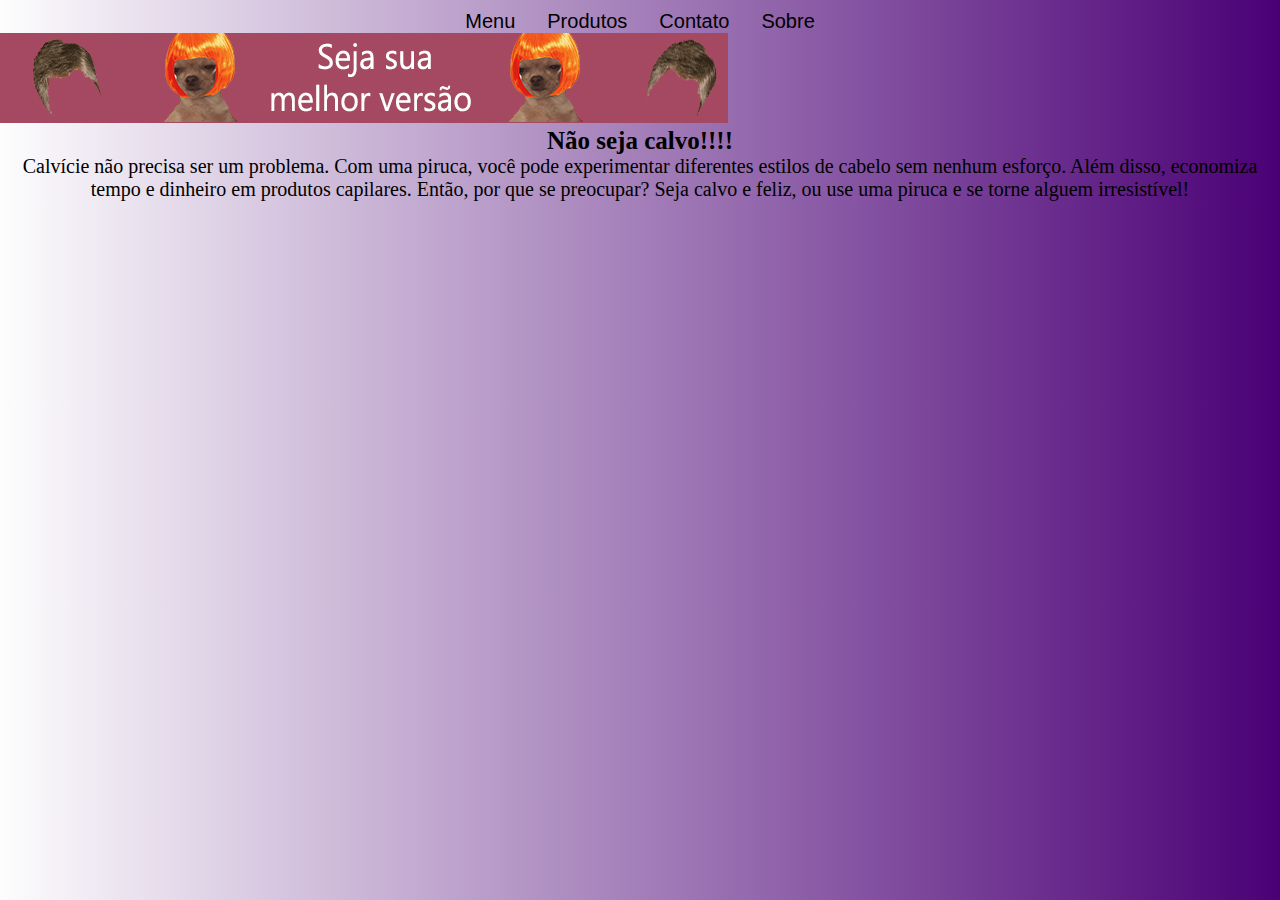
<file: checkpoint2/index.html>
<!DOCTYPE html>
<html lang="pt-br">
<head>
    <meta charset="UTF-8">
    <meta http-equiv="X-UA-Compatible" content="IE=edge">
    <meta name="viewport" content="width=device-width, initial-scale=1.0">
    <title>Cebelos</title>
    <link rel="stylesheet" href="style.css">
</head>
<body>
    
    <div class="menu">
        <ul>
            <li><a href="index.html">Menu</a></li>
            <li><a href="Produtos.html">Produtos</a></li>
            <li><a href="Contato.html">Contato</a></li>
            <li><a href="Sobre.html">Sobre</a></li>
    </div>
        <img src="img/banner calvo.jpg">
        <h1 id="Principal">Não seja calvo!!!!</h1>
        <p>Calvície não precisa ser um problema. Com uma piruca, você pode experimentar diferentes estilos de cabelo sem nenhum esforço. Além disso, 
            economiza tempo e dinheiro em produtos capilares. Então, por que se preocupar? Seja calvo e feliz, ou use uma piruca e se torne alguem irresistível!</p>

</body>
</html>
</file>
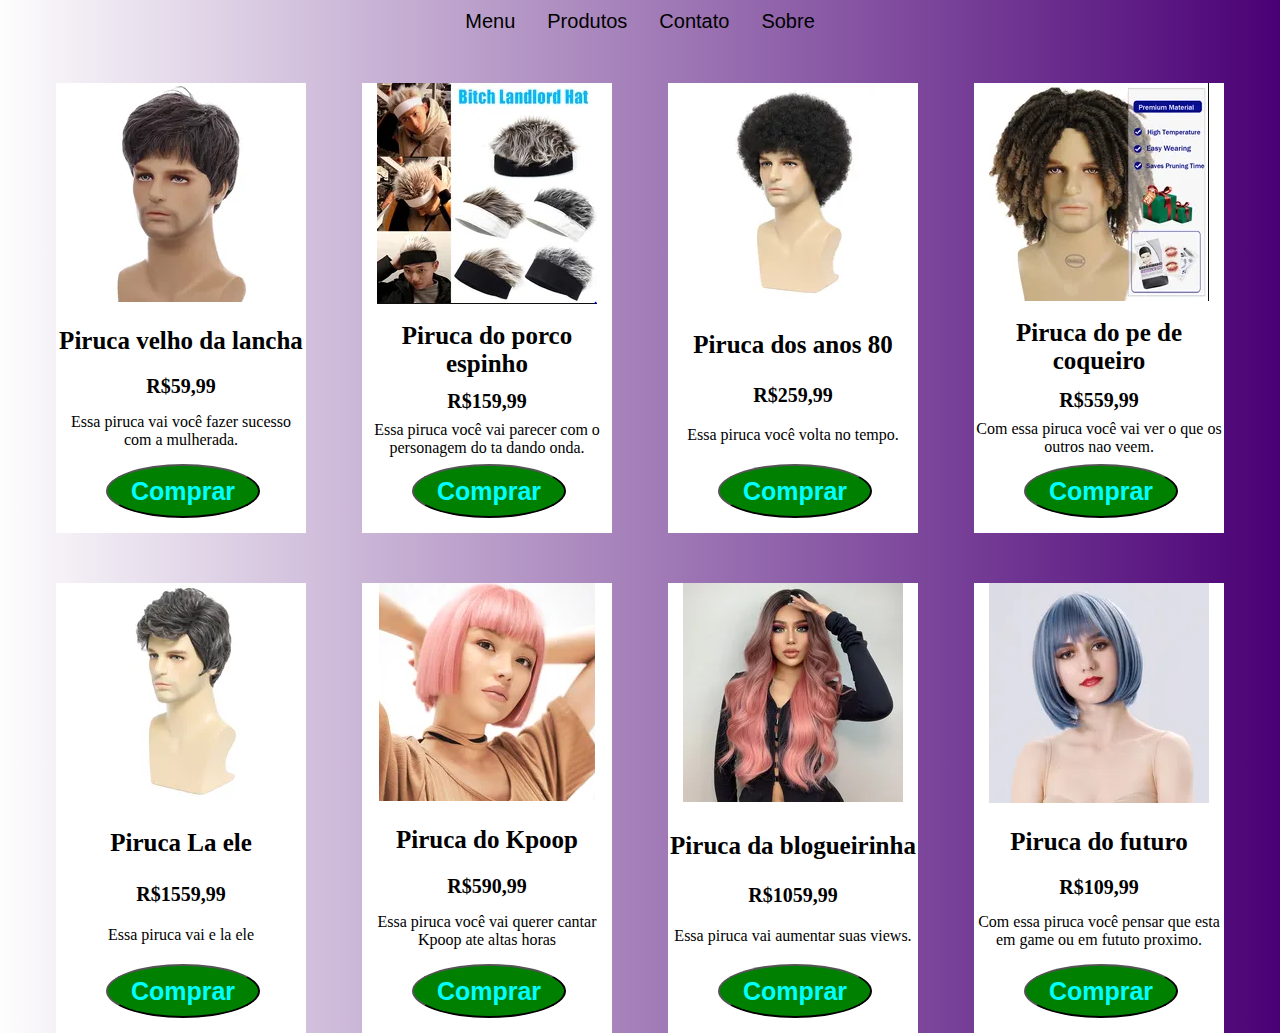
<file: checkpoint2/Produtos.html>
<!DOCTYPE html>
<html lang="pt-br">
<head>
    <meta charset="UTF-8">
    <meta http-equiv="X-UA-Compatible" content="IE=edge">
    <meta name="viewport" content="width=device-width, initial-scale=1.0">
    <title>Cebelos</title>
    <link rel="stylesheet" href="style.css">
</head>
<body>
    
        
    <div class="menu">
        <ul>
            <li><a href="index.html">Menu</a></li>
            <li><a href="Produtos.html">Produtos</a></li>
            <li><a href="Contato.html">Contato</a></li>
            <li><a href="Sobre.html">Sobre</a></li>
        </ul>
    </div>

    <div class="container">
        <div class="produtos">
            <img src="img/cab01.PNG" alt="Cabelo velho da lancha">
            <h1 class="Nome">Piruca velho da lancha</h1>
            <p class="valor">R$59,99</p>
            <p2 class="desc">Essa piruca vai você fazer sucesso com a mulherada.</p2>
            <button><a href="sem.html">Comprar</a></button>
        </div>

        <div class="produtos">
            <img src="img/cab02.PNG" alt="Cabelo velho da lancha">
            <h1 class="Nome">Piruca do porco espinho</h1>
            <p class="valor">R$159,99</p>
            <p2 class="desc">Essa piruca você vai parecer com o personagem do ta dando onda.</p2>
            <button><a href="sem.html">Comprar</a></button>
        </div>

        <div class="produtos">
            <img src="img/cab03.PNG" alt="Cabelo velho da lancha">
            <h1 class="Nome">Piruca dos anos 80</h1>
            <p class="valor">R$259,99</p>
            <p2 class="desc">Essa piruca você volta no tempo.</p2>
            <button><a href="sem.html">Comprar</a></button>
        </div>

        <div class="produtos">
            <img src="img/cab04.PNG" alt="Cabelo velho da lancha">
            <h1 class="Nome">Piruca do pe de coqueiro</h1>
            <p class="valor">R$559,99</p>
            <p2 class="desc">Com essa piruca você vai ver o que os outros nao veem.</p2>
            <button><a href="sem.html">Comprar</a></button>
        </div>
    </div>

    <div class="container">
        <div class="produtos">
            <img src="img/cab05.PNG" alt="Cabelo velho da lancha">
            <h1 class="Nome">Piruca La ele</h1>
            <p class="valor">R$1559,99</p>
            <p2 class="desc">Essa piruca vai e la ele</p2>
            <button><a href="sem.html">Comprar</a></button>
        </div>

        <div class="produtos">
            <img src="img/cab06.PNG" alt="Cabelo velho da lancha">
            <h1 class="Nome">Piruca do Kpoop</h1>
            <p class="valor">R$590,99</p>
            <p2 class="desc">Essa piruca você vai querer cantar Kpoop ate altas horas</p2>
            <button><a href="sem.html">Comprar</a></button>
        </div>

        <div class="produtos">
            <img src="img/cab07.PNG" alt="Cabelo velho da lancha">
            <h1 class="Nome">Piruca da blogueirinha</h1>
            <p class="valor">R$1059,99</p>
            <p2 class="desc">Essa piruca vai aumentar suas views.</p2>
            <button><a href="sem.html">Comprar</a></button>
        </div>

        <div class="produtos">
            <img src="img/cab08.PNG" alt="Cabelo velho da lancha">
            <h1 class="Nome">Piruca do futuro</h1>
            <p class="valor">R$109,99</p>
            <p2 class="desc">Com essa piruca você pensar que esta em game ou em fututo proximo.</p2>
            <button><a href="sem.html">Comprar</a></button>
        </div>
    </div>
   
</body>
</html>
</file>
<file: checkpoint2/style.css>
*{
    box-sizing: content-box;
    margin: 0;
    padding: 0;
    font-size: arial;
}


body {
    background: linear-gradient(to right , #fdfdfd , rgb(74, 0, 117));
}

h1 {
    font-size: 25px;
    text-align: center;
}
p{
    font-size: 20px;
    text-align: center;
}

.menu{
    display: flex;
    justify-content: center;
    margin-top: 10px;
}

.menu ul li{
    list-style: none;
    display: inline;
    padding: 14px;

}

.menu ul li a{
    font-family: Arial, Helvetica, sans-serif; 
    font-size: 20px;
    color: rgb(0, 0, 0);
    text-decoration: none;
}

.menu ul li a:hover{
    background-color: rgb(0, 0, 0);
    color: rgb(255, 255, 255);
    padding: 4px;
    border-radius: 10px;
}

.produtos{
    background: rgb(255, 255, 255);
    width: 250px;
    height: 450px;
    text-align: center;
    display: flex;
    flex-direction: column;
    justify-content: space-between
}
.produtos img {
  display: block;
  margin: 0 auto;
}

.Nome{
    margin-top: 10px;
}

.valor{
    margin-top: 5px;
    font-weight: bold;
}

button{
    background-color: green;
    width: 150px;
    height: 50px;
    display: flex;
    justify-content: center;
    align-items: center;
    margin-bottom: 15px;
    border-radius: 50%;
    font-size: 25px; 
    margin-left: 50px;
}

button a {
    text-decoration: none;
    color: aqua;
    font-weight: bold;
    display: flex;
}

.container {
    display: flex;
    flex-wrap: wrap;
    justify-content: center;
    margin-top: 50px;
    display: flex; /*Aqui eu falo que quero controlar o display*/
    flex-direction: row;  /*Aqui eu falo que quero um do lado do outro*/
    flex-wrap: wrap;  /*Aqui eu falo que quero que quando chegue no final da pagina ele quebre para a linha debaixo*/
    justify-content: space-evenly;  /*Aqui eu falo que quero um mesmo espaçamento entre os*/
}

/*Pagina Inicial*/

#Principal {


  
}
</file>
